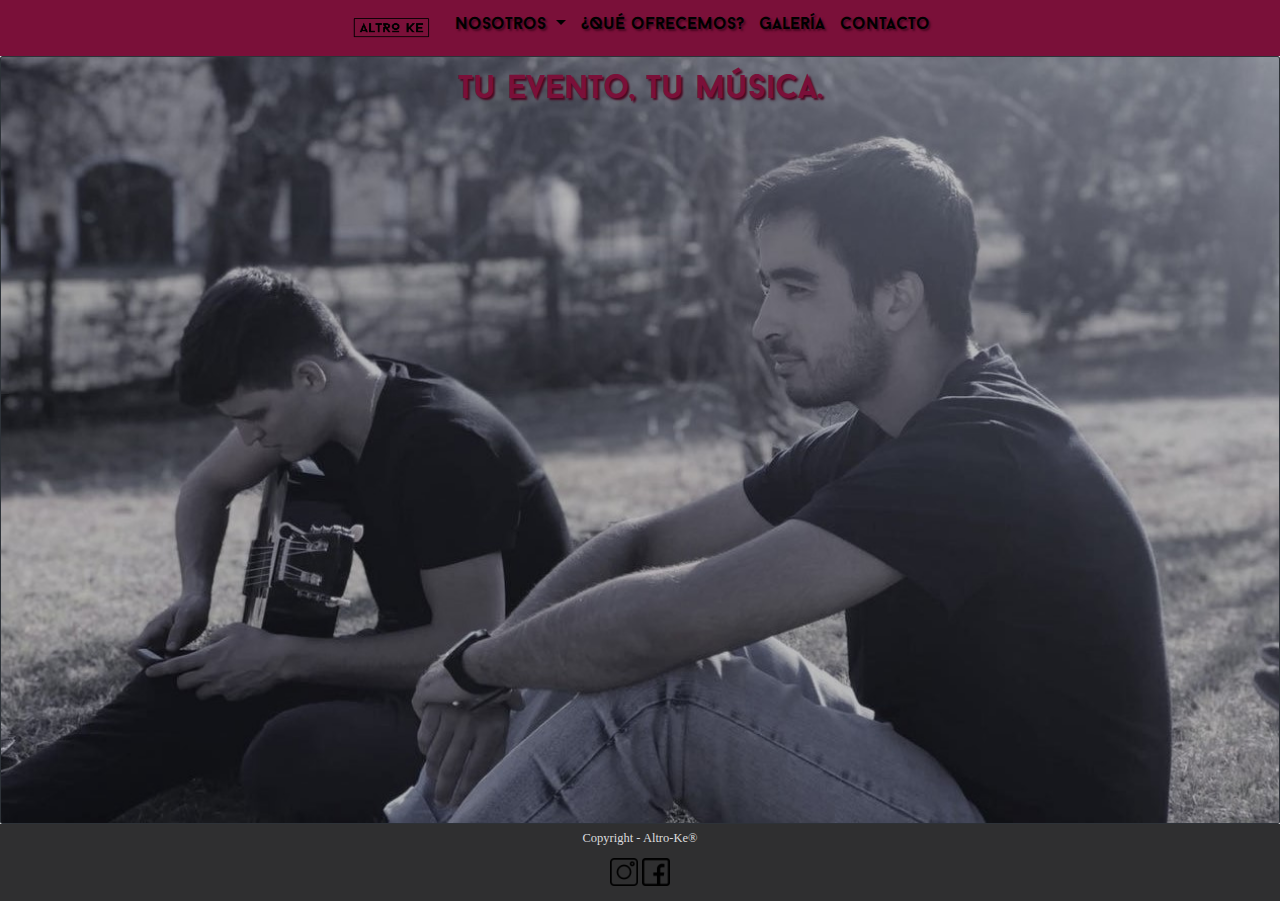
<file: index.html>
<!DOCTYPE html>
<html lang="en">
<head>
	<meta charset="UTF-8">
	<meta name="viewport" content="width=device-width, initial-scale=1.0">
	<meta name="keywords" content="música para casamientos, música para civil, banda, altro ke">
	<meta name="description" content="Altro-Ke musicaliza tus eventos a tu gusto. Dejate acompañar en los momentos más importantes de tu vida con buena música.">
	<title>Altro Ke | Home</title>
	<link rel="stylesheet" href="https://stackpath.bootstrapcdn.com/bootstrap/4.4.1/css/bootstrap.min.css"> 
	<link rel="stylesheet" type="text/css" href="css/estilos2.css">
</head>
<body>
	<header class="positionSticky">

		<!-- Barra de Menú -->
		<nav class="navbar navbar-expand-lg">		
			<button class="navbar-toggler" type="button" data-toggle="collapse" data-target="#navbarSupportedContent" aria-controls="navbarSupportedContent" aria-expanded="false" aria-label="Toggle navigation">
		    <span class="navbar-toggler-icon colorTextoBoton sobreClick">Menú</span>		 
			</button>

			<div class="collapse navbar-collapse" id="navbarSupportedContent">
				<ul class="navbar-nav mr-auto tituloNav centrado" id="menu">
		      		<li class="nav-item">
		        		<a class="navbar-brand sobreClick" href="index.html">
    						<img src="img/imgaltrologo.png" width="90" height="40" alt="Logo" loading="lazy">
  						</a>
		     		</li>
		      		<li class="nav-item dropdown">
				        <a class="nav-link dropdown-toggle sobreClick" href="nosotros.html" id="navbarDropdownMenuLink" data-toggle="dropdown" aria-haspopup="true" aria-expanded="false">
				          Nosotros
				        </a>
				        <div class="dropdown-menu" aria-labelledby="navbarDropdownMenuLink">
				          <a class="dropdown-item sobreClickLink" href="nosotros.html#general">Inspiración</a>
				          <a class="dropdown-item sobreClickLink" href="nosotros.html#conocenos">Conocenos</a>
				        </div>	        		
		      		</li>
		      		<li class="nav-item">
		        		<a class="nav-link sobreClick" href="tumusica.html">¿Qué ofrecemos?</a>
				    </li>
				    <li class="nav-item">
				        <a class="nav-link sobreClick" href="galeria.html">Galería</a>
				    </li>
				    <li class="nav-item">
				        <a class="nav-link sobreClick" href="contacto.html">Contacto</a>
				    </li>
		    	</ul>
			</div>
		</nav>
	</header>

	<!-- Sección Única y Principal-->
	<main>
		<div class="card bg-dark text-black">
			<img src="img/matiaguscinco.jpg" class="card-img aclarar" alt="foto de banda">
  			<div class="card-img-overlay">
    			<h1 class="card-title titulo centrado">Tu evento, tu música.</h1>
  			</div>
		</div>
	</main>

	<!-- Pie de página -->
	<footer>
		<div class="container-fluid fondoGris">
			<div class="row justify-content-md-center altura">
		    	<div class="col-md-auto">
		    		Copyright - Altro-Ke®
		    	</div>
		  	</div>
			<div class="row justify-content-md-center alturaDos">
		    	<div class="col-md-auto">
		      		<a href="https://www.instagram.com/altro_ke" target="_blank"><img src="img/instagramdos.png" alt="logo de instagram" class="imagenLink img-fluid" ></a>
		      		<a href="https://www.facebook.com/Altro-Ke-1485898511546734" target="_blank"><img src="img/facebookdos.png" alt="logo de instagram" class="imagenLink img-fluid"></a>
		    	</div>
		  	</div>
		</div>
	</footer>

	<script src="https://code.jquery.com/jquery-3.5.1.slim.min.js" integrity="sha384-DfXdz2htPH0lsSSs5nCTpuj/zy4C+OGpamoFVy38MVBnE+IbbVYUew+OrCXaRkfj" crossorigin="anonymous"></script>
	<script src="https://cdn.jsdelivr.net/npm/popper.js@1.16.1/dist/umd/popper.min.js" integrity="sha384-9/reFTGAW83EW2RDu2S0VKaIzap3H66lZH81PoYlFhbGU+6BZp6G7niu735Sk7lN" crossorigin="anonymous"></script>
	<script src="https://stackpath.bootstrapcdn.com/bootstrap/4.5.2/js/bootstrap.min.js" integrity="sha384-B4gt1jrGC7Jh4AgTPSdUtOBvfO8shuf57BaghqFfPlYxofvL8/KUEfYiJOMMV+rV" crossorigin="anonymous"></script>
</body>
</html>
</file>
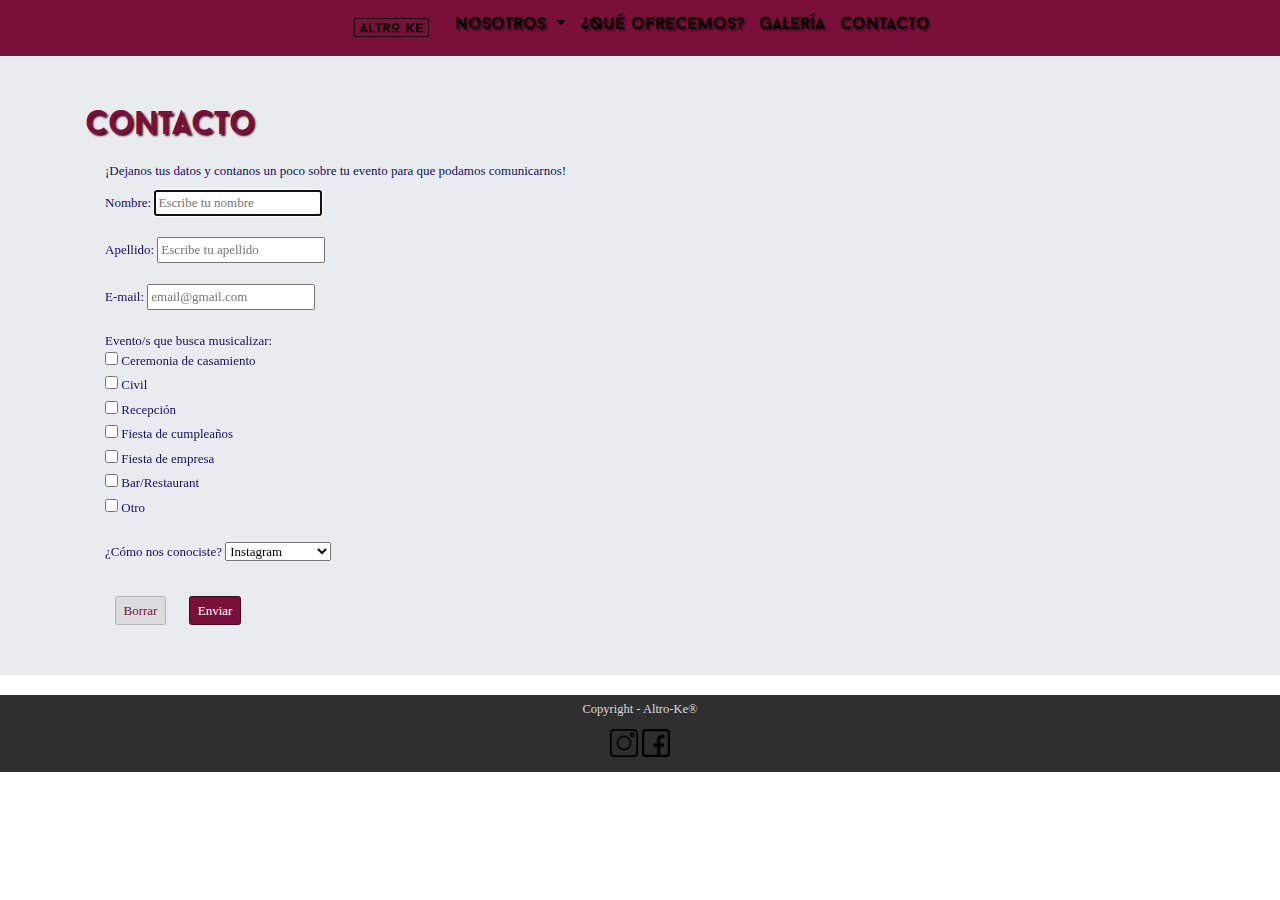
<file: contacto.html>
<!DOCTYPE html>
<html lang="en">
<head>
	<meta charset="UTF-8">
	<meta name="viewport" content="width=device-width, initial-scale=1.0">
	<meta name="keywords" content="música para casamientos, música para civil, banda, altro ke, contacto, información">
	<meta name="description" content="Altro-Ke musicaliza tus eventos a tu gusto. Contactá a la banda por más información.">
	<title>Altro Ke | Contacto</title>
	<link rel="stylesheet" href="https://stackpath.bootstrapcdn.com/bootstrap/4.4.1/css/bootstrap.min.css"> 
	<link rel="stylesheet" type="text/css" href="css/estilos2.css">
</head>
<body>
	<header class="positionSticky">

		<!-- Barra de Menú -->
		<nav class="navbar navbar-expand-lg">		
			<button class="navbar-toggler" type="button" data-toggle="collapse" data-target="#navbarSupportedContent" aria-controls="navbarSupportedContent" aria-expanded="false" aria-label="Toggle navigation">
		    <span class="navbar-toggler-icon colorTextoBoton sobreClick">Menú</span>		 
			</button>

			<div class="collapse navbar-collapse" id="navbarSupportedContent">
				<ul class="navbar-nav mr-auto tituloNav centrado" id="menu">
		      		<li class="nav-item">
		        		<a class="navbar-brand sobreClick" href="index.html">
    						<img src="img/imgaltrologo.png" width="90" height="40" alt="Logo" loading="lazy">
  						</a>
		     		</li>
		      		<li class="nav-item dropdown">
				        <a class="nav-link dropdown-toggle sobreClick" href="nosotros.html" id="navbarDropdownMenuLink" data-toggle="dropdown" aria-haspopup="true" aria-expanded="false">
				          Nosotros
				        </a>
				        <div class="dropdown-menu" aria-labelledby="navbarDropdownMenuLink">
				          <a class="dropdown-item sobreClickLink" href="nosotros.html#general">Inspiración</a>
				          <a class="dropdown-item sobreClickLink" href="nosotros.html#conocenos">Conocenos</a>
				        </div>	        		
		      		</li>
		      		<li class="nav-item">
		        		<a class="nav-link sobreClick" href="tumusica.html">¿Qué ofrecemos?</a>
				    </li>
				    <li class="nav-item">
				        <a class="nav-link sobreClick" href="galeria.html">Galería</a>
				    </li>
				    <li class="nav-item">
				        <a class="nav-link sobreClick" href="contacto.html">Contacto</a>
				    </li>
		    	</ul>
			</div>
		</nav>
	</header>

	<!--Formulario de Contacto-->
	<div class="jumbotron jumbotron-fluid">
		<div class="container">
	    	<h1 class="display-4 titulo espacio">Contacto</h1>
	    	<p class="lead textoForm">¡Dejanos tus datos y contanos un poco sobre tu evento para que podamos comunicarnos!</p>
	    	<form action="#" method="post" class="textoForm">
				<fieldset>
					<legend class="noAparecer">Formulario de Contacto</legend>

					<label for="nombre">Nombre:</label>
					<input type="text" name="nombre" autofocus="autofocus" placeholder="Escribe tu nombre"><br><br>

					<label for="apellido">Apellido:</label>
					<input type="text" name="apellido" placeholder="Escribe tu apellido"><br><br>

					<label for="mail">E-mail:</label>
					<input type="E-mail" name="mail" placeholder="email@gmail.com"><br><br>

					<div>Evento/s que busca musicalizar:</div>
						
						<input type="checkbox" name="casamiento" value="1">
						<label for="casamiento">Ceremonia de casamiento</label><br>

						<input type="checkbox" name="civil" value="1">
						<label for="civil">Civil</label><br>

						<input type="checkbox" name="recep" value="1">
						<label for="recep">Recepción</label><br>
						
						<input type="checkbox" name="fjov" value="1">
						<label for="fjov">Fiesta de cumpleaños</label><br>

						<input type="checkbox" name="femp" value="1">
						<label for="femp">Fiesta de empresa</label><br>

						<input type="checkbox" name="bar" value="1">
						<label for="bar">Bar/Restaurant</label><br>

						<input type="checkbox" name="otro" value="1">
						<label for="otro">Otro</label><br><br>

					<label for="contacto">¿Cómo nos conociste?</label>
					<select name="contacto"><br>
						<option value="INS">Instagram</option>
						<option value="FACE">Facebook</option>
						<option value="REC">Recomendación</option>
						<option value="WEB">Por esta página</option>
						<option value="OTR">Otro</option>
					</select><br><br>

					<input type="reset" name="borrar" value="Borrar" class="btn btn-danger botonBorrar">
					<input type="submit" name="env" value="Enviar" class="btn btn-primary botonEnviar">
				</fieldset>
			</form>
	  	</div>
	</div>

	<!--<main class="espacio">
		
		<h1 class="titulo espacio">Contacto</h1>

		<form action="#" method="post" class="textoForm">
			<fieldset>
				<legend class="noAparecer">Formulario de Contacto</legend>

				<label for="nombre">Nombre:</label>
				<input type="text" name="nombre" autofocus="autofocus" placeholder="Escribe tu nombre"><br><br>

				<label for="apellido">Apellido:</label>
				<input type="text" name="apellido" placeholder="Escribe tu apellido"><br><br>

				<label for="mail">E-mail:</label>
				<input type="E-mail" name="mail" placeholder="email@gmail.com"><br><br>

				<div>Evento/s que busca musicalizar:</div>
					
					<input type="checkbox" name="casamiento" value="1">
					<label for="casamiento">Ceremonia de casamiento</label><br>

					<input type="checkbox" name="civil" value="1">
					<label for="civil">Civil</label><br>

					<input type="checkbox" name="recep" value="1">
					<label for="recep">Recepción</label><br>
					
					<input type="checkbox" name="fjov" value="1">
					<label for="fjov">Fiesta de cumpleaños</label><br>

					<input type="checkbox" name="femp" value="1">
					<label for="femp">Fiesta de empresa</label><br>

					<input type="checkbox" name="bar" value="1">
					<label for="bar">Bar/Restaurant</label><br>

					<input type="checkbox" name="otro" value="1">
					<label for="otro">Otro</label><br><br>

				<label for="contacto">¿Cómo nos conociste?</label>
				<select name="contacto"><br>
					<option value="INS">Instagram</option>
					<option value="FACE">Facebook</option>
					<option value="REC">Recomendación</option>
					<option value="WEB">Por esta página</option>
					<option value="OTR">Otro</option>
				</select><br><br>

				<input type="reset" name="borrar" value="Borrar">
				<input type="submit" name="env" value="Enviar">
			</fieldset>
		</form>
	</main> -->
	
	<!-- Pie de página -->
	<footer>
		<div class="container-fluid fondoGris">
			<div class="row justify-content-md-center altura">
		    	<div class="col-md-auto">
		    		Copyright - Altro-Ke®
		    	</div>
		  	</div>
			<div class="row justify-content-md-center alturaDos">
		    	<div class="col-md-auto">
		      		<a href="https://www.instagram.com/altro_ke" target="_blank"><img src="img/instagramdos.png" alt="logo de instagram" class="imagenLink img-fluid" ></a>
		      		<a href="https://www.facebook.com/Altro-Ke-1485898511546734" target="_blank"><img src="img/facebookdos.png" alt="logo de instagram" class="imagenLink img-fluid"></a>
		    	</div>
		  	</div>
		</div>
	</footer>

	<script src="https://code.jquery.com/jquery-3.5.1.slim.min.js" integrity="sha384-DfXdz2htPH0lsSSs5nCTpuj/zy4C+OGpamoFVy38MVBnE+IbbVYUew+OrCXaRkfj" crossorigin="anonymous"></script>
	<script src="https://cdn.jsdelivr.net/npm/popper.js@1.16.1/dist/umd/popper.min.js" integrity="sha384-9/reFTGAW83EW2RDu2S0VKaIzap3H66lZH81PoYlFhbGU+6BZp6G7niu735Sk7lN" crossorigin="anonymous"></script>
	<script src="https://stackpath.bootstrapcdn.com/bootstrap/4.5.2/js/bootstrap.min.js" integrity="sha384-B4gt1jrGC7Jh4AgTPSdUtOBvfO8shuf57BaghqFfPlYxofvL8/KUEfYiJOMMV+rV" crossorigin="anonymous"></script>
</body>
</html>
</file>
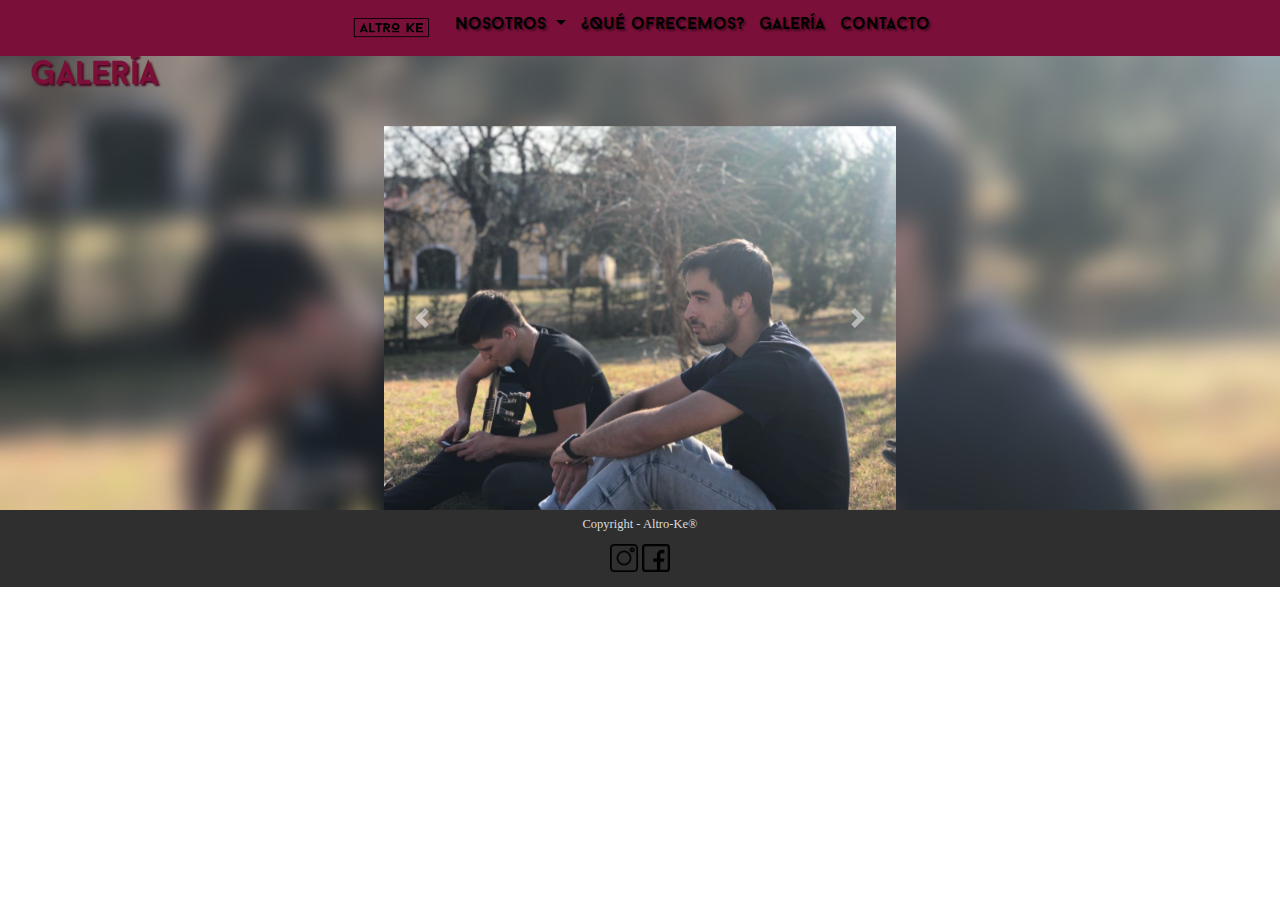
<file: galeria.html>
<!DOCTYPE html>
<html lang="en">
<head>
	<meta charset="UTF-8">
	<meta name="viewport" content="width=device-width, initial-scale=1.0">
	<meta name="keywords" content="música para casamientos, banda, altro ke, fotos, galería">
	<meta name="description" content="Altro-Ke se dedica a musicalizar eventos desde sus orígenes. No te pierdas la oportunidad de ponerle música a los acontecimientos más importantes de tu vida.">
	<title>Altro Ke | Galería</title>
 	 <link rel="stylesheet" href="https://stackpath.bootstrapcdn.com/bootstrap/4.4.1/css/bootstrap.min.css"> 
  	<!-- CDN de Bootstrap del CSS -->
  	<script src="https://stackpath.bootstrapcdn.com/bootstrap/4.4.1/js/bootstrap.min.js"></script> 
  	<!-- CDN de Bootstrap del JS -->
	<script src="https://code.jquery.com/jquery-3.4.1.slim.min.js"></script>
	<!-- CDN de la librería de Jquery  -->
	<script src="https://cdn.jsdelivr.net/npm/popper.js@1.16.0/dist/umd/popper.min.js"></script>
	<!-- CDN de la librería de Popper  -->
	<link rel="stylesheet" type="text/css" href="css/estilos2.css">
</head>
<body>
	<header class="positionSticky">

		<!-- Barra de Menú -->
		<nav class="navbar navbar-expand-lg">		
			<button class="navbar-toggler" type="button" data-toggle="collapse" data-target="#navbarSupportedContent" aria-controls="navbarSupportedContent" aria-expanded="false" aria-label="Toggle navigation">
		    <span class="navbar-toggler-icon colorTextoBoton sobreClick">Menú</span>		 
			</button>

			<div class="collapse navbar-collapse" id="navbarSupportedContent">
				<ul class="navbar-nav mr-auto tituloNav centrado" id="menu">
		      		<li class="nav-item">
		        		<a class="navbar-brand sobreClick" href="index.html">
    						<img src="img/imgaltrologo.png" width="90" height="40" alt="Logo">
  						</a>
		     		</li>
		      		<li class="nav-item dropdown">
				        <a class="nav-link dropdown-toggle sobreClick" href="nosotros.html" id="navbarDropdownMenuLink" data-toggle="dropdown" aria-haspopup="true" aria-expanded="false">
				          Nosotros
				        </a>
				        <div class="dropdown-menu" aria-labelledby="navbarDropdownMenuLink">
				          <a class="dropdown-item sobreClickLink" href="nosotros.html#general">Inspiración</a>
				          <a class="dropdown-item sobreClickLink" href="nosotros.html#conocenos">Conocenos</a>
				        </div>	        		
		      		</li>
		      		<li class="nav-item">
		        		<a class="nav-link sobreClick" href="tumusica.html">¿Qué ofrecemos?</a>
				    </li>
				    <li class="nav-item">
				        <a class="nav-link sobreClick" href="galeria.html">Galería</a>
				    </li>
				    <li class="nav-item">
				        <a class="nav-link sobreClick" href="contacto.html">Contacto</a>
				    </li>
		    	</ul>
			</div>
		</nav>
	</header>

	<main class="imagenFondo">
		<h1 class="titulo marginGal">Galería</h1>

		<div id="carouselExampleControls" class="carousel slide" data-ride="carousel">
			<div class="carousel-inner">
			    <div class="carousel-item active">
			      	<img src="img/matiagus.JPG" class="d-block w-100 img-fluid" alt="Foto Banda">
			    </div>
			    <div class="carousel-item">
			      	<img src="img/matinosotrosuno.jpg" class="d-block w-100 img-fluid" alt="Foto artista">
			    </div>
			    <div class="carousel-item">
			      	<img src="img/agusnosotrosuno.jpg" class="d-block w-100 img-fluid" alt="Foto artista">
			    </div>
			</div>
			<a class="carousel-control-prev" href="#carouselExampleControls" role="button" data-slide="prev">
			    <span class="carousel-control-prev-icon" aria-hidden="true"></span>
			    <span class="sr-only">Previous</span>
			</a>
			<a class="carousel-control-next" href="#carouselExampleControls" role="button" data-slide="next">
			    <span class="carousel-control-next-icon" aria-hidden="true"></span>
			    <span class="sr-only">Next</span>
			</a>
		</div>
	</main>

	<!-- Pie de página -->
	<footer>
		<div class="container-fluid fondoGris">
			<div class="row justify-content-md-center altura">
		    	<div class="col-md-auto">
		    		Copyright - Altro-Ke®
		    	</div>
		  	</div>
			<div class="row justify-content-md-center alturaDos">
		    	<div class="col-md-auto">
		      		<a href="https://www.instagram.com/altro_ke" target="_blank"><img src="img/instagramdos.png" alt="logo de instagram" class="imagenLink img-fluid" ></a>
		      		<a href="https://www.facebook.com/Altro-Ke-1485898511546734" target="_blank"><img src="img/facebookdos.png" alt="logo de instagram" class="imagenLink img-fluid"></a>
		    	</div>
		  	</div>
		</div>
	</footer>

	<script src="https://code.jquery.com/jquery-3.5.1.slim.min.js" integrity="sha384-DfXdz2htPH0lsSSs5nCTpuj/zy4C+OGpamoFVy38MVBnE+IbbVYUew+OrCXaRkfj" crossorigin="anonymous"></script>
	<script src="https://cdn.jsdelivr.net/npm/popper.js@1.16.1/dist/umd/popper.min.js" integrity="sha384-9/reFTGAW83EW2RDu2S0VKaIzap3H66lZH81PoYlFhbGU+6BZp6G7niu735Sk7lN" crossorigin="anonymous"></script>
	<script src="https://stackpath.bootstrapcdn.com/bootstrap/4.5.2/js/bootstrap.min.js" integrity="sha384-B4gt1jrGC7Jh4AgTPSdUtOBvfO8shuf57BaghqFfPlYxofvL8/KUEfYiJOMMV+rV" crossorigin="anonymous"></script>
</body>
</html>
</file>
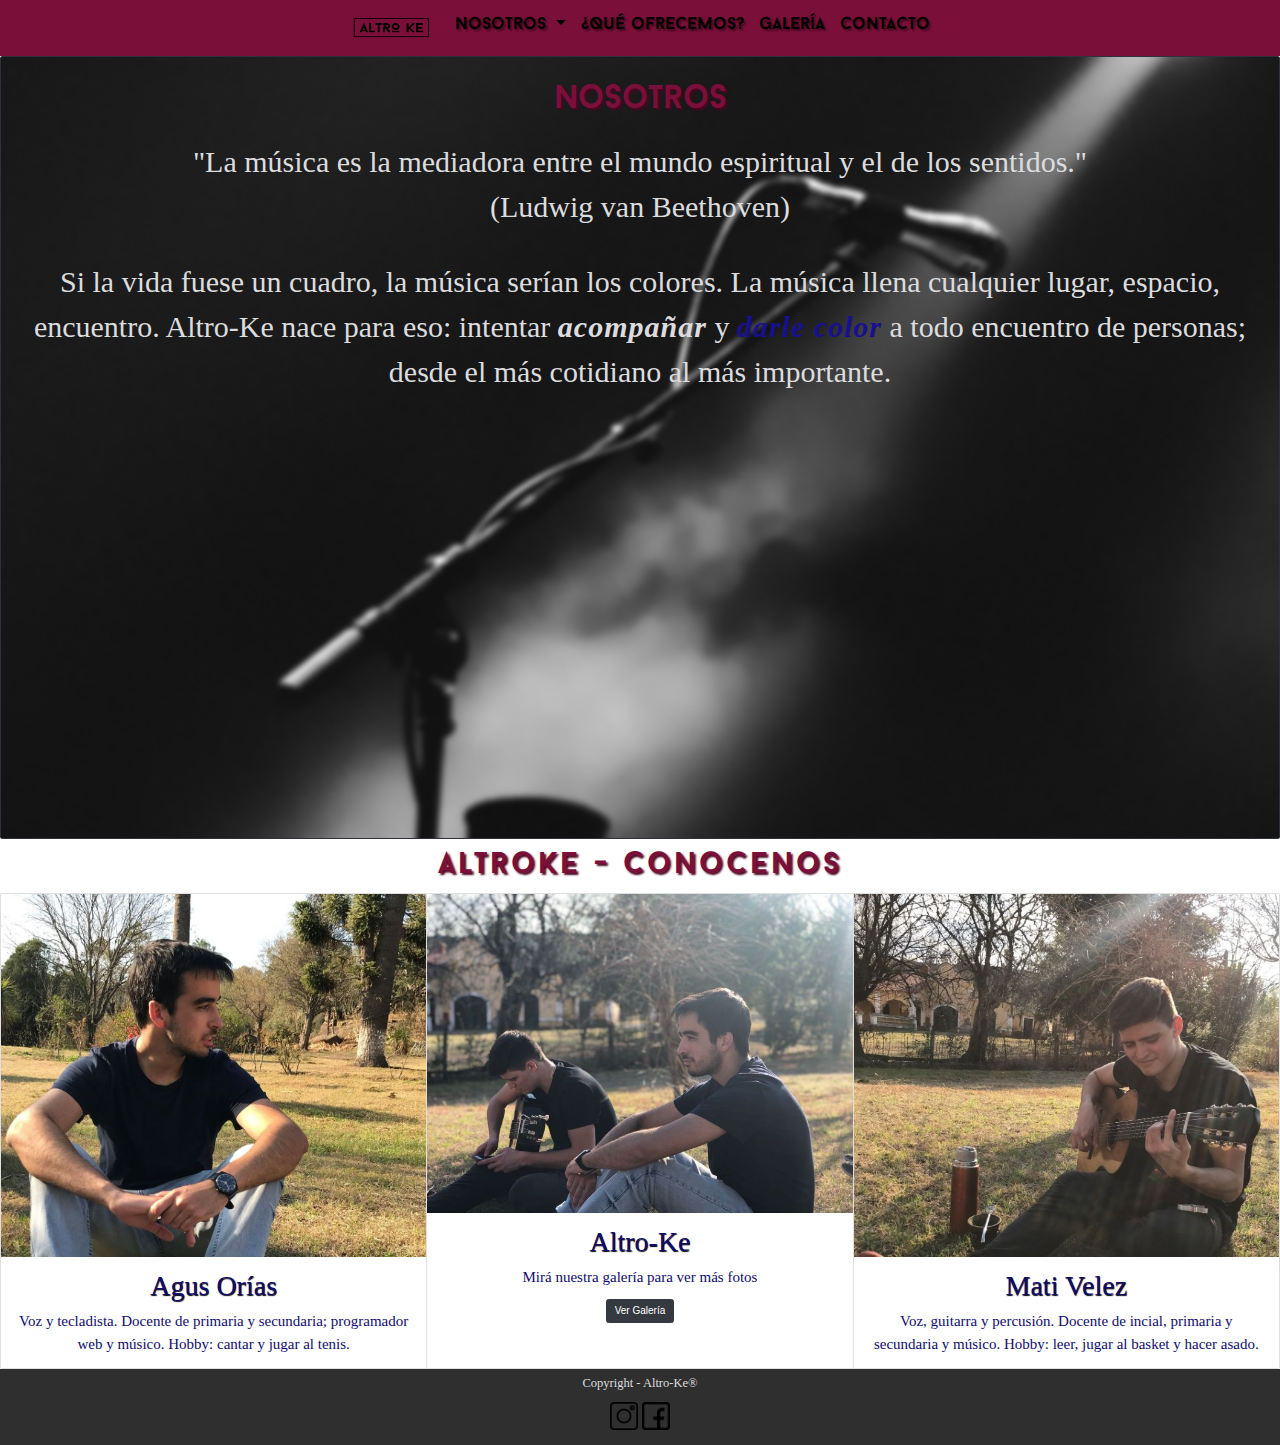
<file: nosotros.html>
<!DOCTYPE html>
<html lang="en">
<head>
	<meta charset="UTF-8">
	<meta name="viewport" content="width=device-width, initial-scale=1.0">
	<meta name="keywords" content="banda, altro ke, Matías Velez, Agustín Orias">
	<meta name="description" content="Altro-Ke: una banda de música integrada por Matías Velez y Agustín Orias. ¿Querés conocerlos un poco más?">
	<title>Altro Ke | Nosotros</title>
	<link rel="stylesheet" href="https://stackpath.bootstrapcdn.com/bootstrap/4.4.1/css/bootstrap.min.css"> 
	<link rel="stylesheet" type="text/css" href="css/estilos2.css">
</head>
<body>
	<header class="positionSticky" id="general">

		<!-- Barra de Menú -->
		<nav class="navbar navbar-expand-lg">		
			<button class="navbar-toggler" type="button" data-toggle="collapse" data-target="#navbarSupportedContent" aria-controls="navbarSupportedContent" aria-expanded="false" aria-label="Toggle navigation">
		    <span class="navbar-toggler-icon colorTextoBoton sobreClick">Menú</span>		 
			</button>

			<div class="collapse navbar-collapse" id="navbarSupportedContent">
				<ul class="navbar-nav mr-auto tituloNav centrado" id="menu">
		      		<li class="nav-item">
		        		<a class="navbar-brand sobreClick" href="index.html">
    						<img src="img/imgaltrologo.png" width="90" height="40" alt="Logo" loading="lazy">
  						</a>
		     		</li>
		      		<li class="nav-item dropdown">
				        <a class="nav-link dropdown-toggle sobreClick" href="nosotros.html" id="navbarDropdownMenuLink" data-toggle="dropdown" aria-haspopup="true" aria-expanded="false">
				          Nosotros
				        </a>
				        <div class="dropdown-menu" aria-labelledby="navbarDropdownMenuLink">
				          <a class="dropdown-item sobreClickLink" href="nosotros.html#general">Inspiración</a>
				          <a class="dropdown-item sobreClickLink" href="nosotros.html#conocenos">Conocenos</a>
				        </div>	        		
		      		</li>
		      		<li class="nav-item">
		        		<a class="nav-link sobreClick" href="tumusica.html">¿Qué ofrecemos?</a>
				    </li>
				    <li class="nav-item">
				        <a class="nav-link sobreClick" href="galeria.html">Galería</a>
				    </li>
				    <li class="nav-item">
				        <a class="nav-link sobreClick" href="contacto.html">Contacto</a>
				    </li>
		    	</ul>
			</div>
		</nav>
	</header>

	<main>

		<!-- Sección Inicial con Texto -->
		<section>
			<div class="card bg-dark text-black">
				<img src="img/darktres.jpg" class="card-img card-img-dos aclarar img-fluid" alt="microfono">
	  			<div class="card-img-overlay">
	    			<h1 class="card-title titulo centrado espacio">Nosotros</h1>
	    			<p class="card-text blanco">"La música es la mediadora entre el mundo espiritual y el de los sentidos."<br/>(Ludwig van Beethoven)</p>
	    			<p class="card-text blanco">Si la vida fuese un cuadro, la música serían los colores. La música llena cualquier lugar, espacio, encuentro. Altro-Ke nace para eso: intentar <span class="citasEnTextoDos">acompañar</span> y <span class="citasEnTexto">darle color</span> a todo encuentro de personas; desde el más cotidiano al más importante.</p>
	  			</div>
			</div>
		</section>

		<!-- Cuadro de artistas -->
		<section id="conocenos">
			<h2 class="tituloDos centrado">AltroKe - Conocenos</h2>		
			<div class="card-group">
				<div class="card">
					<img src="img/agusnosotroscuatro.jpg" class="card-img-top" alt="imagen de Agus">
						<div class="card-body">
				    		<h5 class="card-title">Agus Orías</h5>
				    		<p class="card-text">Voz y tecladista. Docente de primaria y secundaria; programador web y músico. Hobby: cantar y jugar al tenis.</p>
					  	</div>
				</div>

				<div class="card">
					<img src="img/matiaguscuatro.jpg" class="card-img-top" alt="imagen de Banda">
						<div class="card-body">
					    	<h5 class="card-title">Altro-Ke</h5>
					    	<p class="card-text">Mirá nuestra galería para ver más fotos</p>
					    	<a href="galeria.html" class="btn btn-dark">Ver Galería</a>
					  	</div>
				</div>

				<div class="card">
					<img src="img/matinosotroscuatro.jpg" class="card-img-top" alt="imagen de Mati">
						<div class="card-body">
				    		<h5 class="card-title">Mati Velez</h5>
					    	<p class="card-text">Voz, guitarra y percusión. Docente de incial, primaria y secundaria y músico. Hobby: leer, jugar al basket y hacer asado.</p>
					  	</div>
				</div>
			</div>
		</section>
	</main>

	<!-- Pie de página -->
	<footer>
		<div class="container-fluid fondoGris">
			<div class="row justify-content-md-center altura">
		    	<div class="col-md-auto">
		    		Copyright - Altro-Ke®
		    	</div>
		  	</div>
			<div class="row justify-content-md-center alturaDos">
		    	<div class="col-md-auto">
		      		<a href="https://www.instagram.com/altro_ke" target="_blank"><img src="img/instagramdos.png" alt="logo de instagram" class="imagenLink img-fluid" ></a>
		      		<a href="https://www.facebook.com/Altro-Ke-1485898511546734" target="_blank"><img src="img/facebookdos.png" alt="logo de instagram" class="imagenLink img-fluid"></a>
		    	</div>
		  	</div>
		</div>
	</footer>

	<script src="https://code.jquery.com/jquery-3.5.1.slim.min.js" integrity="sha384-DfXdz2htPH0lsSSs5nCTpuj/zy4C+OGpamoFVy38MVBnE+IbbVYUew+OrCXaRkfj" crossorigin="anonymous"></script>
	<script src="https://cdn.jsdelivr.net/npm/popper.js@1.16.1/dist/umd/popper.min.js" integrity="sha384-9/reFTGAW83EW2RDu2S0VKaIzap3H66lZH81PoYlFhbGU+6BZp6G7niu735Sk7lN" crossorigin="anonymous"></script>
	<script src="https://stackpath.bootstrapcdn.com/bootstrap/4.5.2/js/bootstrap.min.js" integrity="sha384-B4gt1jrGC7Jh4AgTPSdUtOBvfO8shuf57BaghqFfPlYxofvL8/KUEfYiJOMMV+rV" crossorigin="anonymous"></script>
</body>
</html>
</file>
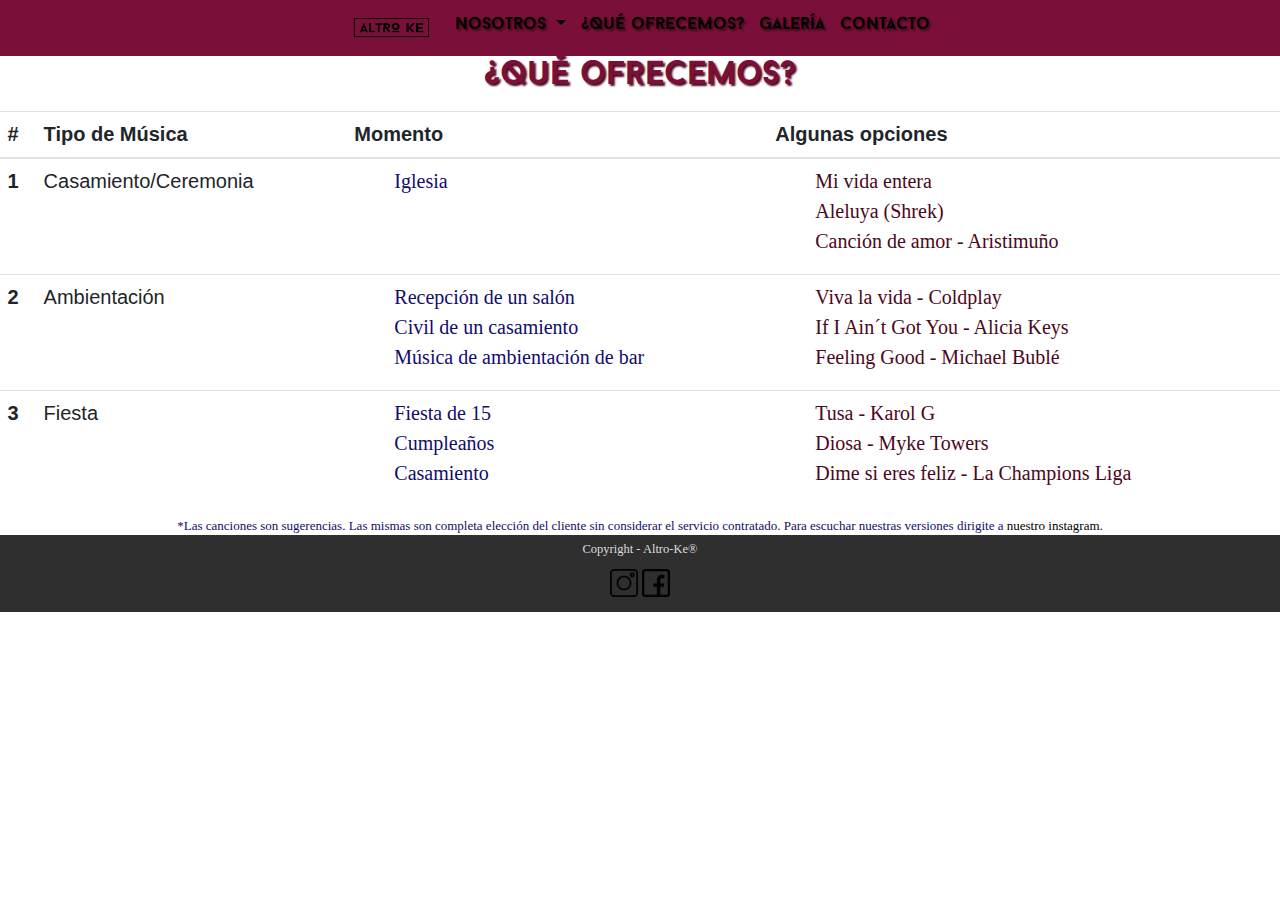
<file: tumusica.html>
<!DOCTYPE html>
<html lang="en">
<head>
	<meta charset="UTF-8">
	<meta name="viewport" content="width=device-width, initial-scale=1.0">
	<meta name="keywords" content="música para casamientos, música para civil, banda, canciones casamientos">
	<meta name="description" content="¿Querés música para tu evento? Altro-Ke se especializa en acompañar los momentos más importantes con buena música. Ingresá para conocer su propuesta.">
	<title>Altro Ke | ¿Qué ofrecemos?</title>
	<link rel="stylesheet" href="https://stackpath.bootstrapcdn.com/bootstrap/4.4.1/css/bootstrap.min.css"> 
	<link rel="stylesheet" type="text/css" href="css/estilos2.css">
</head>
<body>
	<header class="positionSticky">

		<!-- Barra de Menú -->
		<nav class="navbar navbar-expand-lg">		
			<button class="navbar-toggler" type="button" data-toggle="collapse" data-target="#navbarSupportedContent" aria-controls="navbarSupportedContent" aria-expanded="false" aria-label="Toggle navigation">
		    <span class="navbar-toggler-icon colorTextoBoton sobreClick">Menú</span>		 
			</button>

			<div class="collapse navbar-collapse" id="navbarSupportedContent">
				<ul class="navbar-nav mr-auto tituloNav centrado" id="menu">
		      		<li class="nav-item">
		        		<a class="navbar-brand sobreClick" href="index.html">
    						<img src="img/imgaltrologo.png" width="90" height="40" alt="Logo" loading="lazy">
  						</a>
		     		</li>
		      		<li class="nav-item dropdown">
				        <a class="nav-link dropdown-toggle sobreClick" href="nosotros.html" id="navbarDropdownMenuLink" data-toggle="dropdown" aria-haspopup="true" aria-expanded="false">
				          Nosotros
				        </a>
				        <div class="dropdown-menu" aria-labelledby="navbarDropdownMenuLink">
				          <a class="dropdown-item sobreClickLink" href="nosotros.html#general">Inspiración</a>
				          <a class="dropdown-item sobreClickLink" href="nosotros.html#conocenos">Conocenos</a>
				        </div>	        		
		      		</li>
		      		<li class="nav-item">
		        		<a class="nav-link sobreClick" href="tumusica.html">¿Qué ofrecemos?</a>
				    </li>
				    <li class="nav-item">
				        <a class="nav-link sobreClick" href="galeria.html">Galería</a>
				    </li>
				    <li class="nav-item">
				        <a class="nav-link sobreClick" href="contacto.html">Contacto</a>
				    </li>
		    	</ul>
			</div>
		</nav>
	</header>

	<main>
		<h1 class="titulo centrado">¿Qué ofrecemos?</h1><br>

		<!-- Tabla de Servicios -->
		<table class="table">
		  	<thead>
		    	<tr>
		      		<th scope="col">#</th>
				    <th scope="col">Tipo de Música</th>
				    <th scope="col">Momento</th>
				    <th scope="col">Algunas opciones</th>
		   		</tr>
		  	</thead>
		  	<tbody>
			   	<tr>
			    	<th scope="row">1</th>
			    	<td>Casamiento/Ceremonia</td>
			    	<td>
			    		<ol>
			    			Iglesia
			    		</ol>
			    	</td>
			    	<td>
			    		<ol>
							<li><a href="https://www.youtube.com/watch?v=AOP9cyVuUvo" target="_blank" class="sobreClickLink">Mi vida entera</a></li>
							<li><a href="https://www.youtube.com/watch?v=LRP8d7hhpoQ" target="_blank" class="sobreClickLink">Aleluya (Shrek)</a></li>
							<li><a href="https://www.youtube.com/watch?v=7iU8jFmqmiQ" target="_blank" class="sobreClickLink">Canción de amor - Aristimuño</a></li>
						</ol>
			    	</td>
			    </tr>
		    	<tr>
		    		<th scope="row">2</th>
		    		<td>Ambientación</td>
		    		<td>
		    			<ul>
							<li>Recepción de un salón</li>
							<li>Civil de un casamiento</li>
							<li>Música de ambientación de bar</li>
						</ul>
		    		</td>
		    		<td>
		    			<ol>
							<li><a href="https://www.youtube.com/watch?v=dvgZkm1xWPE" target="_blank" class="sobreClickLink">Viva la vida - Coldplay</a></li>
							<li><a href="https://www.youtube.com/watch?v=Ju8Hr50Ckwk" target="_blank" class="sobreClickLink">If I Ain´t Got You - Alicia Keys</a></li>
							<li><a href="https://www.youtube.com/watch?v=Edwsf-8F3sI" target="_blank" class="sobreClickLink">Feeling Good - Michael Bublé</a></li>
						</ol>
		    		</td>
		    	</tr>
		    	<tr>
		    		<th scope="row">3</th>
		    		<td>Fiesta</td>
		    		<td>
		    			<ul>
							<li>Fiesta de 15</li>
							<li>Cumpleaños</li>
							<li>Casamiento</li>
						</ul>
					</td>
		    		<td>
		    			<ol>
							<li><a href="https://www.youtube.com/watch?v=tbneQDc2H3I" target="_blank" class="sobreClickLink">Tusa - Karol G</a></li>
							<li><a href="https://www.youtube.com/watch?v=oPlPDL6mu4w" target="_blank" class="sobreClickLink">Diosa - Myke Towers</a></li>
							<li><a href="https://www.youtube.com/watch?v=Er3amRbqlMM" target="_blank" class="sobreClickLink">Dime si eres feliz - La Champions Liga</a></li>
						</ol>
		    		</td>
		    	</tr>
			</tbody>
		</table>

		<div class="textoComun centrado">*Las canciones son sugerencias. Las mismas son completa elección del cliente sin considerar el servicio contratado. Para escuchar nuestras versiones dirigite a <a href="https://www.instagram.com/altro_ke">nuestro instagram</a>.</div>
	</main>

	<!-- Pie de página -->
	<footer>
		<div class="container-fluid fondoGris">
			<div class="row justify-content-md-center altura">
		    	<div class="col-md-auto">
		    		Copyright - Altro-Ke®
		    	</div>
		  	</div>
			<div class="row justify-content-md-center alturaDos">
		    	<div class="col-md-auto">
		      		<a href="https://www.instagram.com/altro_ke" target="_blank"><img src="img/instagramdos.png" alt="logo de instagram" class="imagenLink img-fluid" ></a>
		      		<a href="https://www.facebook.com/Altro-Ke-1485898511546734" target="_blank"><img src="img/facebookdos.png" alt="logo de instagram" class="imagenLink img-fluid"></a>
		    	</div>
		  	</div>
		</div>
	</footer>

	<script src="https://code.jquery.com/jquery-3.5.1.slim.min.js" integrity="sha384-DfXdz2htPH0lsSSs5nCTpuj/zy4C+OGpamoFVy38MVBnE+IbbVYUew+OrCXaRkfj" crossorigin="anonymous"></script>
	<script src="https://cdn.jsdelivr.net/npm/popper.js@1.16.1/dist/umd/popper.min.js" integrity="sha384-9/reFTGAW83EW2RDu2S0VKaIzap3H66lZH81PoYlFhbGU+6BZp6G7niu735Sk7lN" crossorigin="anonymous"></script>
	<script src="https://stackpath.bootstrapcdn.com/bootstrap/4.5.2/js/bootstrap.min.js" integrity="sha384-B4gt1jrGC7Jh4AgTPSdUtOBvfO8shuf57BaghqFfPlYxofvL8/KUEfYiJOMMV+rV" crossorigin="anonymous"></script>
</body>
</html>
</file>
<file: css/estilos2.css>
@charset "UTF-8";
html {
  font-size: 62.5%; }

@font-face {
  font-family: Baronneuebold;
  src: url(../fuentes/baronneuebold.otf); }

/*CSS para index y en general*/
body {
  background-color: white; }

.logo {
  display: block;
  margin-top: 0rem;
  margin-bottom: 0rem;
  margin-left: auto;
  margin-right: auto;
  padding-bottom: 0px;
  padding-top: 0px;
  background-color: white;
  width: 10%;
  height: 10%; }

.nav-link {
  display: block;
  padding: 0.7rem 1rem; }

.positionSticky {
  position: sticky;
  top: 0px;
  background-color: #7a1039;
  z-index: 3; }

.centrado {
  margin: auto;
  text-align: center;
  padding: auto;
  padding-top: 0px; }

.tituloNav {
  font-family: Baronneuebold, Bahnschrift Light, Century Gothic;
  font-size: 1.5rem;
  text-shadow: 2px 2px 2px #4a0721; }

a {
  text-decoration: none;
  color: black; }

td ol li a {
  text-decoration: none;
  color: #4a0721; }

.sobreClickLink:hover {
  transform: scale(1.1, 1.1);
  position: relative;
  color: #7a1039; }

.colorTextoBoton {
  color: black;
  font-size: 3.3rem;
  text-align: center;
  font-family: Baronneuebold, Bahnschrift Light, Century Gothic; }

.navbar-toggler-icon {
  width: 3.5em; }

#menu li {
  display: inline-block;
  flex-flow: row wrap;
  padding-left: 2.5px;
  padding-right: 2.5px;
  font-size: 1.7rem; }

nav ul li {
  color: #7a1039; }

.pantallaCompleta {
  width: 98.72vw;
  height: 99vh; }

.imagenLink {
  width: 28px;
  height: 28px; }

.altura {
  padding-top: 5px;
  padding-bottom: 5px; }

.alturaDos {
  padding-top: 5px;
  padding-bottom: 15px; }

.textoLink {
  font-family: Baronneuebold, Bahnschrift Light, Century Gothic;
  color: white;
  font-size: 1.5rem;
  margin-left: auto; }

.tamañoTabla {
  width: 95vw;
  height: 95vh;
  border-style: solid 1px;
  border-color: #7a1039; }

.table {
  font-size: 2rem; }

caption {
  display: none; }

.padreFlex {
  display: flex;
  flex-flow: row;
  justify-content: center;
  align-items: flex-end;
  padding-bottom: auto;
  padding-left: auto;
  margin: auto; }

.padreGrid {
  display: grid;
  grid-template-areas: "vacio vacio" "vacio vacio" "vacio vacio"  "face inst" "textoface textoinst";
  grid-template-rows: 5fr 5fr 5fr 2fr 2fr;
  grid-template-columns: 1fr 1fr;
  text-align: center; }

#vacio {
  grid-area: vacio; }

#face {
  grid-area: face; }

#textoface {
  grid-area: textoface; }

#inst {
  grid-area: inst; }

#textoinst {
  grid-area: textoinst; }

.fondoLogo {
  background-image: url(../img/matiagusdos.jpg);
  background-repeat: no-repeat;
  background-position: center; }

.sobreClick:hover {
  transform: scale(1.1, 1.1);
  position: relative;
  z-index: 2;
  color: white; }

.paginaActiva {
  transform: scale(1.1, 1.1);
  position: relative;
  z-index: 2;
  color: white; }

.slogan {
  color: #7a1039;
  font-family: Bahnschrift Light;
  font-weight: lighter;
  font-size: 5rem;
  letter-spacing: 3px;
  padding-top: 5rem;
  display: none; }

/*CSS para páginas*/
.textoComun {
  font-family: Bahnschrift Light, Century Gothic;
  color: #110c6b;
  background-color: white;
  font-size: 1.3rem; }

h6 {
  font-family: Bahnschrift Light, Century Gothic;
  color: #110c6b;
  background-color: white;
  font-size: 2rem; }

.textoForm {
  font-family: Bahnschrift Light, Century Gothic;
  color: #110c6b;
  font-size: 1.3rem;
  padding-left: 2rem; }

.botonEnviar {
  font-family: Bahnschrift Light, Century Gothic;
  font-size: 1.3rem;
  margin: 1rem;
  background-color: #7a1039;
  border-color: #4a0721; }

.botonBorrar {
  font-family: Bahnschrift Light, Century Gothic;
  font-size: 1.3rem;
  margin: 1rem;
  background-color: #dcdcde;
  border-color: #b4b4b4;
  color: #7a1039; }

.citasEnTextoDos {
  font-family: Bahnschrift Light;
  font-weight: bold;
  letter-spacing: 1px;
  color: #dcdcde;
  font-style: italic; }

.citasEnTexto {
  font-family: Bahnschrift Light;
  font-weight: bold;
  letter-spacing: 1px;
  color: #17108f;
  font-style: italic; }

.noLista {
  list-style-type: none;
  color: #f0f0f7;
  font-size: 2.3rem; }

.fondoGris {
  background-color: #2f2f30;
  color: #dcdcde;
  font-family: Bahnschrift Light;
  font-style: bold;
  font-size: 1.25rem; }

.noAparecer {
  display: none; }

.espacio {
  padding-bottom: 20px; }

/*CSS en general para etiquetas*/
h2 {
  color: #7a1039;
  font-family: Bahnschrift Light;
  font-weight: lighter;
  font-size: 5rem;
  letter-spacing: 3px; }

caption, h3 {
  color: #17108f;
  font-family: Bahnschrift Light;
  font-size: 3rem;
  text-shadow: 2px 2px 2px #110c6b;
  text-transform: uppercase; }

ul, ol {
  color: #110c6b;
  font-family: Bahnschrift Light;
  font-size: 2rem;
  list-style-type: none; }

/*CSS para FlexBox*/
.padreFlex2 {
  display: flex;
  flex-flow: row nowrap; }

@keyframes aparecer {
  0% {
    width: 0px;
    height: 0px; }
  50% {
    width: 10%;
    height: 10%; }
  100% {
    width: 20%;
    height: 20%; } }

/*CSS para Animation*/
.video {
  order: -1;
  height: 20%;
  width: 20%;
  animation-name: aparecer;
  animation-delay: 0s;
  animation-duration: 1s;
  animation-iteration-count: 1;
  animation-timing-function: ease-in;
  animation-fill-mode: inherit; }

.imagen {
  order: 1;
  height: 20%;
  width: 20%;
  animation-name: aparecer;
  animation-delay: 0s;
  animation-duration: 1s;
  animation-iteration-count: 1;
  animation-timing-function: ease-in;
  animation-fill-mode: inherit; }

.video:hover {
  height: 30%;
  width: 30%;
  transition: all 1s; }

.imagen:hover {
  height: 30%;
  width: 30%;
  transition: all 1s; }

.card {
  background-color: white;
  padding: auto; }

.card-body {
  color: #110c6b; }

.card-title {
  text-shadow: 0.5px 0.5px 1px black; }

.marginGal {
  margin-left: 3rem;
  margin-bottom: 3rem; }

/*CSS para Grid*/
.informacion {
  display: grid;
  grid-template-areas: "quien quien quien quien" "texto texto texto texto" "imguno infouno imgdos infodos";
  grid-template-rows: 0.5fr 0.5fr 1.5fr;
  grid-template-columns: 3fr 3fr 3fr 3fr; }

.informacion__item {
  padding: 1rem; }

#nosotros {
  grid-area: quien; }

#textonosotros {
  grid-area: texto; }

#imagenuno {
  grid-area: imguno; }

#imagendos {
  grid-area: imgdos; }

#infouno {
  grid-area: infouno; }

#infodos {
  grid-area: infodos; }

.imagenBanda {
  height: 403px;
  width: 302px;
  border-style: solid;
  border-color: #7a1039;
  border-width: 3px;
  box-shadow: 3px 3px 2px #4a0721;
  border-radius: 5%; }

.imagenBandaDos {
  height: 403px;
  width: 302px;
  border-style: solid;
  border-color: #7a1039;
  border-width: 3px;
  box-shadow: 3px 3px 2px #4a0721;
  border-radius: 5%; }

.reduce {
  height: 75%;
  width: 75%; }

.aclarar {
  opacity: 100%; }

.card-title {
  font-size: 2.8rem;
  font-family: Bahnschrift Light; }

.card-text {
  font-size: 1.5rem;
  font-family: Bahnschrift Light; }

.card-body {
  text-align: center; }

/*.card-img-dos   {
	height: 105vh;
}*/
.titulo {
  font-family: Baronneuebold, Bahnschrift Light, Century Gothic;
  font-weight: bold;
  color: #7a1039;
  font-size: 3.3rem;
  text-shadow: 2px 2px 2px #4a0721; }

.tituloDos {
  font-family: Baronneuebold, Bahnschrift Light, Century Gothic;
  color: #7a1039;
  font-size: 3rem;
  text-shadow: 2px 2px 2px #4a0721;
  margin: 5px;
  padding: 4px; }

.imagenFondo {
  background-image: url(../img/imagefondo.jpg);
  background-repeat: no-repeat;
  background-position: center;
  border-color: black; }

.carousel {
  max-height: 40%;
  max-width: 40%;
  text-align: center;
  padding-right: auto;
  padding-left: auto;
  margin-left: auto;
  margin-right: auto; }

.anchoCompleto {
  width: 100vw; }

.blanco {
  color: #dcdcde;
  text-align: center;
  font-size: 3rem;
  padding: 1rem; }

.espacio {
  padding-bottom: 10px;
  padding-top: 10px; }

.dropdown-menu {
  background-color: #7a1039; }

.dropdown-item {
  background-color: #7a1039;
  color: black;
  text-shadow: 1px 1px 1px #4a0721; }

/* Medias Query */
@media screen and (max-width: 900px) {
  nav ul li a {
    font-size: 1.6rem; }
  .logo {
    width: 20%;
    height: 20%; }
  .slogan {
    display: inline-block;
    width: 100vw;
    font-size: 50px;
    letter-spacing: 1.5px;
    padding-top: 30rem;
    margin-bottom: auto;
    text-align: center;
    align-content: center;
    justify-content: center; }
  .imagenLink {
    width: 10px;
    height: 10px; }
  .textoLink {
    font-size: 10px;
    align-items: flex-end; }
  .textoComun {
    font-size: 1rem; }
  .fondoLogo {
    background-image: url(none); }
  .pantallaCompleta {
    height: 50vh; }
  .informacion__item #imagenuno #infouno #imagendos #infodos {
    width: 100vw; }
  .imagenBanda .imagenBandaDos {
    width: 15%;
    height: 15%; }
  .informacion {
    display: grid;
    grid-template-areas: "quien" "texto" "imguno" "infouno" "imgdos" "infodos";
    grid-template-rows: 0.5fr 0.5fr 0.5fr 0.5fr 0.5fr 0.5fr;
    grid-template-columns: 1fr;
    text-align: center; }
  #nosotros {
    grid-area: quien; }
  #textonosotros {
    grid-area: texto; }
  #imagenuno {
    grid-area: imguno; }
  #imagendos {
    grid-area: imgdos; }
  #infouno {
    grid-area: infouno; }
  #infodos {
    grid-area: infodos; }
  .imagenBanda {
    height: 201.5px;
    width: 151px;
    border-style: solid;
    border-color: #7a1039; }
  .imagenBandaDos {
    height: 201.5px;
    width: 151px;
    border-style: solid;
    border-color: #7a1039; }
  .blanco {
    color: #dcdcde;
    text-align: center;
    font-size: 1.3rem;
    padding: 0.5rem; }
  ul, ol {
    color: #110c6b;
    font-family: Bahnschrift Light;
    font-size: 0.8rem;
    list-style-type: none; }
  table {
    color: #110c6b;
    font-family: Bahnschrift Light;
    font-size: 0.8rem;
    list-style-type: none; }
  .table {
    color: #110c6b;
    font-family: Bahnschrift Light;
    font-size: 1rem;
    list-style-type: none; } }

@media screen and (max-width: 600px) {
  nav ul li a {
    font-size: 1rem; }
  ul, ol {
    color: #110c6b;
    font-family: Bahnschrift Light;
    font-size: 0.5rem;
    list-style-type: none; }
  table {
    color: #110c6b;
    font-family: Bahnschrift Light;
    font-size: 0.7rem;
    list-style-type: none; }
  .table {
    color: #110c6b;
    font-family: Bahnschrift Light;
    font-size: 0.7rem;
    list-style-type: none; }
  .logo {
    width: 20%;
    height: 20%; }
  .titulo {
    font-family: Baronneuebold, Bahnschrift Light, Century Gothic;
    font-size: 3rem; }
  .textoComun .textoLink .textoForm {
    font-family: Bahnschrift Light, Century Gothic;
    font-size: 1.5rem; }
  .slogan {
    display: inline-block;
    width: 100vw;
    font-size: 50px;
    letter-spacing: 1.5px;
    padding-top: 30rem;
    margin-bottom: auto;
    text-align: center;
    align-content: center;
    justify-content: center; }
  .imagenLink {
    width: 10px;
    height: 10px; }
  .textoLink {
    font-size: 10px;
    align-items: flex-end; }
  .fondoLogo {
    background-image: url(none); }
  .pantallaCompleta {
    height: 100vh; }
  .informacion__item #imagenuno #infouno #imagendos #infodos {
    width: 100vw; }
  .imagenBanda .imagenBandaDos {
    width: 35%;
    height: 35%; }
  .informacion {
    display: grid;
    grid-template-areas: "quien" "texto" "imguno" "infouno" "imgdos" "infodos";
    grid-template-rows: 0.5fr 0.5fr 0.5fr 0.5fr 0.5fr 0.5fr;
    grid-template-columns: 1fr;
    text-align: center; }
  #nosotros {
    grid-area: quien; }
  #textonosotros {
    grid-area: texto; }
  #imagenuno {
    grid-area: imguno; }
  #imagendos {
    grid-area: imgdos; }
  #infouno {
    grid-area: infouno; }
  #infodos {
    grid-area: infodos; }
  .imagenBanda {
    height: 201.5px;
    width: 151px;
    border-style: solid;
    border-color: #7a1039; }
  .imagenBandaDos {
    height: 201.5px;
    width: 151px;
    border-style: solid;
    border-color: #7a1039; }
  .blanco {
    color: #dcdcde;
    text-align: center;
    font-size: 1.3rem;
    padding: 0.5rem; } }
</file>
